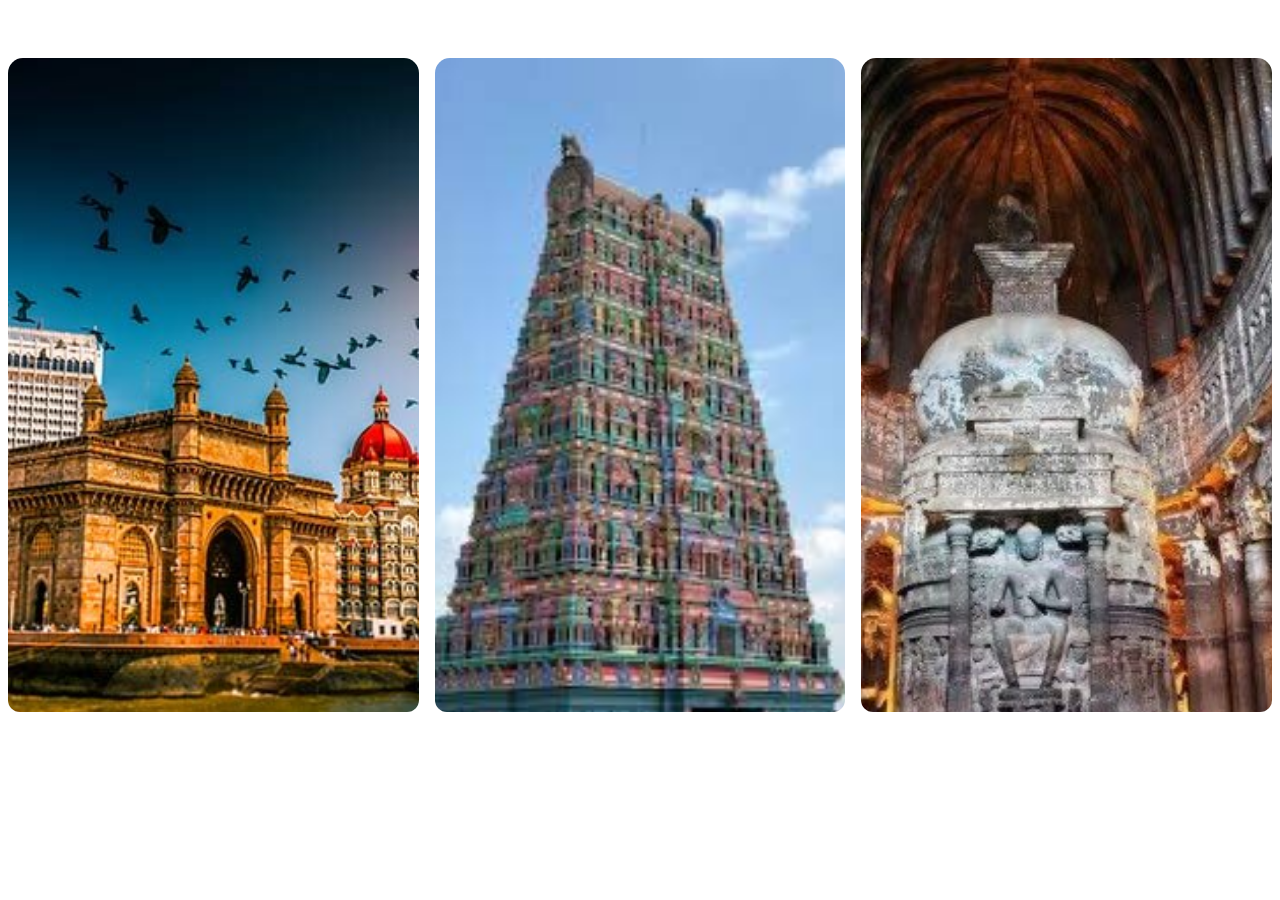
<file: Destination.html>
<html>
<head>
  <title>Destinations</title>
  <link rel="stylesheet" href="hover.css">
</head>
    
        
<body>
  <div class="image">
    <img src="populardestination.jpg" class="image-img">
     <div class="image-body">
      <a href="popular.html">
        <button class="image-btn"><b>Popular Destinations</b></button>
      </a>   
     </div>
   </div>
  
   <div class="image">
    <img src="spiritual.jpg" class="image-img">
     <div class="image-body">
      <a href="spiritual.html">
        <button class="image-btn"><b>Spiritual Destinations</b></button>
      </a>    
     </div>
   </div>
  
   <div class="image">
    <img src="heritage5.jpg" class="image-img">
     <div class="image-body">
      <a href="Heritage.html">
        <button class="image-btn"><b>Heritage Destinations</b></button>
      </a>    
     </div>
   </div>

  <style>
  .btn{
    margin-right: 50px;
    width: 150px;
    height: 50px;
    background: transparent;
    border: 2px solid black;
    outline: none;
    border-radius: 6px;
    font-size: 0.9em;
    cursor: pointer;
    color: black;
    font-weight: 500;
  }

  .btn:hover{
    background-color: #333; 
    color: #333; 
    border: 2px solid #333;
    background-color: #fff;
    color: black;
  }
  </style>
  
  
    



</body>

  
  
 
 
</head>   
    
    

    
</html>
</file>
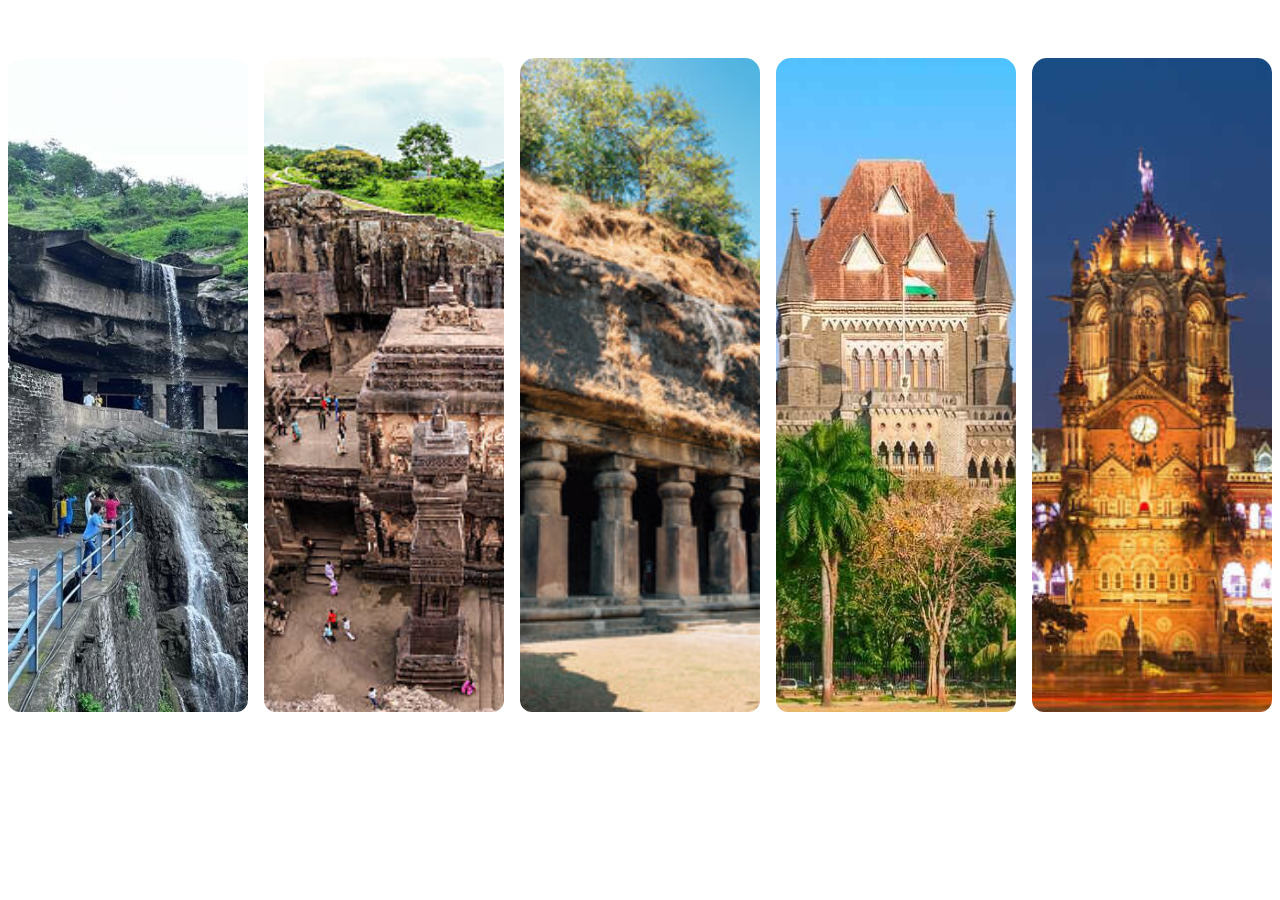
<file: Heritage.html>
<!DOCTYPE html>
<html>
    <head>
        <title>Heritage Destinations</title>
        <link rel="stylesheet" href="hover.css">
    </head>

    <style>
      body{
          background-color: white;
      }
  </style>

<body>
   
    <body>
      <div class="image">
        <img src="ajanta.jpg" class="image-img">
         <div class="image-body">
            <h1 class="image-title">Ajanta Caves</h1>
            <p class="image-info">Ajanta Caves exemplifies one of the greatest achievements in ancient Buddhist rock-cut architecture.</p>
            <a href="ajanta.html">
              <button class="image-btn">Book Tour</button>
            </a>
          </div>
      </div>

      <div class="image">
        <img src="Ellora caves.jpg" class="image-img">
         <div class="image-body">
            <h1 class="image-title">Ellora Caves</h1>
            <p class="image-info">The Ellora Caves not only bear witness to three great religions (Buddhism, Brahminism and Jainism) but they also illustrate the spirit of tolerance.</p>
            <a href="ellora.html">
              <button class="image-btn">Book tour</button>
            </a>
          </div>
      </div>

      <div class="image">
        <img src="elephanta caves.jpg" class="image-img">
         <div class="image-body">
            <h1 class="image-title" style="font-size: 42px;">Elephanta Caves</h1>
            <p class="image-info">The rock-cut Elephanta Caves were constructed about the mid-5th to 6th centuries AD.</p>
            <a href="elephanta.html">
              <button class="image-btn">Book tour</button>
            </a>
          </div>
      </div>

       <div class="image">
        <img src="Victorian Gothic and Art Deco Ensembles of Mumbai.jpg" class="image-img">
         <div class="image-body">
            <h1 class="image-title" style="font-size: 45px;">Victorian Gothic Mumbai</h1>
            <p class="image-info">The Alibag Beach is a black sand beach which offers the panoramic sight of the Kolaba Fort from the shores.</p>
            <a href="victorian.html">
              <button class="image-btn">Book tour</button>
            </a>
          </div>
      </div>

      <div class="image">
        <img src="chhatrapati-shivaji-maharaj-terminus.jpg" class="image-img">
        <div class="image-body">
             <h1 class="image-title" style="font-size: 45px;">Shivaji Maharaj Terminus</h1>
             <p class="image-info">The Alibag Beach is a black sand beach which offers the panoramic sight of the Kolaba Fort from the shores.</p>
             <a href="shivaji.html">
              <button class="image-btn">Book tour</button>
             </a>
        </div>
      </div>



    </body>
</html>
</file>
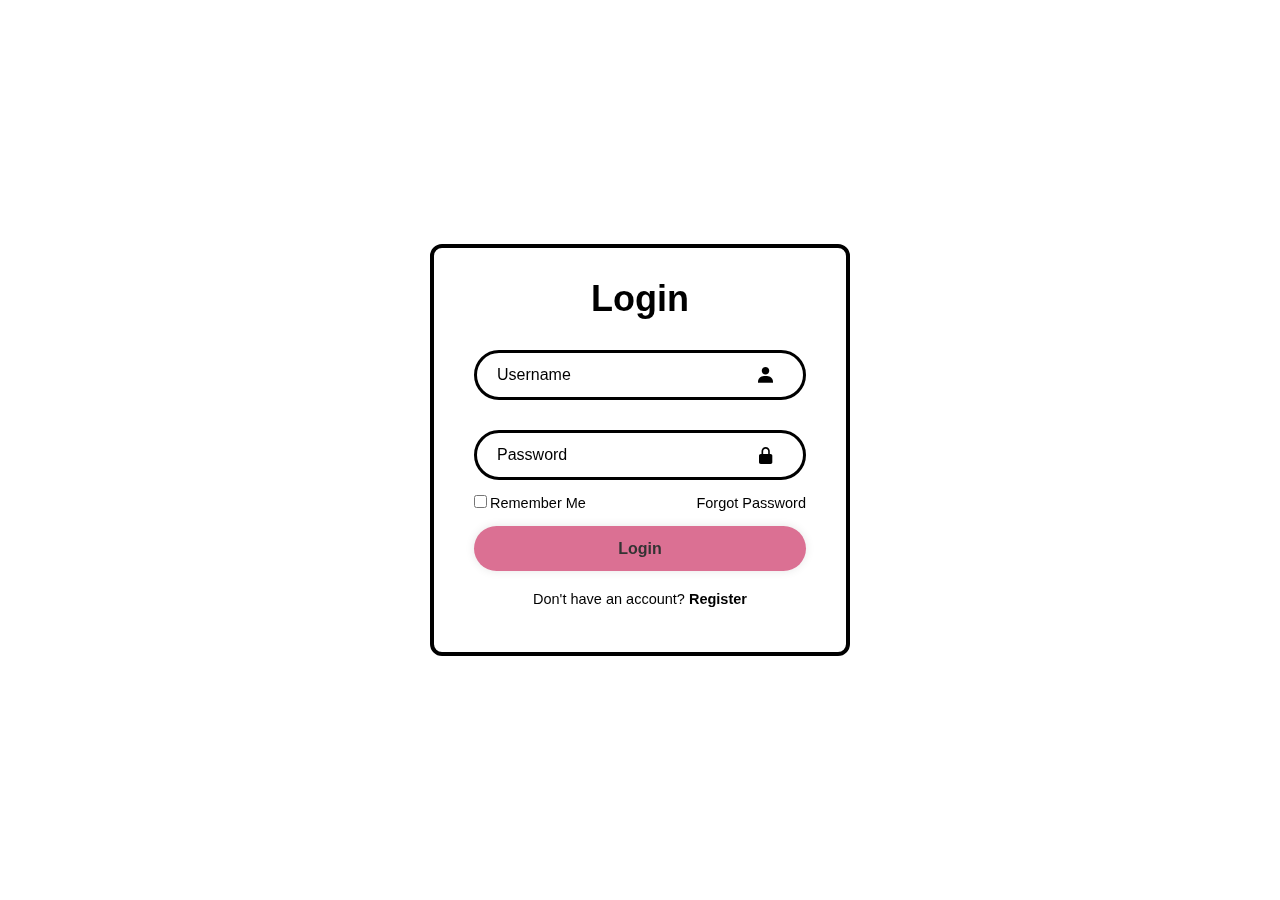
<file: login1.html>
<!DOCTYPE html>
<html lang="en">
<head>
  <meta charset="UTF-8">
  <meta name="viewport" content="width=device-width, initial-scale=1.0">
  <title>Login Form</title>
  <link rel="stylesheet" href="login.css">
  <link href='https://unpkg.com/boxicons@2.1.4/css/boxicons.min.css' rel='stylesheet'>
</head>
<body>
  <div class="wrapper" class="bg-img">
    <form action="">
      <h1>Login</h1>
      <div class="input-box">
        <input type="text" placeholder="Username" required>
        <i class='bx bxs-user'></i>
      </div>
      <div class="input-box">
        <input type="password" placeholder="Password" required>
        <i class='bx bxs-lock-alt' ></i>
      </div>
      <div class="remember-forgot">
        <label><input type="checkbox">Remember Me</label>
        <a href="#">Forgot Password</a>
      </div>
      <button type="submit" class="btn">Login</button>
      <div class="register-link">
        <p>Don't have an account? <a href="registration.html">Register</a></p>
      </div>
    </form>
  </div>
</body>
</html>
</file>
<file: hover.css>
*{
    margin: 0;
    padding: 0;
    box-sizing: border-box;
}


body{
    width: 100%;
    height: 100%;
    background: #fff;
    font-family: 'roboto', sans-serif;
    display: flex;
}

.image{
    width: 720px;
    height: 720px;
    border-radius: 20px;
    overflow: hidden;
    border: 8px solid #fff;
    position: relative;
    display: inline;

}

.image-img{
    margin-top: 50px;
    width: 100%;
    height: 100%;
    object-fit: cover;
    border-radius: 15px;
}

.image-body{
    width: 100%;
    height: 100%;
    top: 80px;
    right: -100%;
    position: absolute;
    backdrop-filter: blur(5px);
    border-radius: 15px;
    color: #fff;
    padding: 30px;
    display: flex;
    flex-direction: column;
    justify-content: center;
    transition: 2s;
}

.image:hover .image-body{
    right: 0;

}

.image-title{
    text-transform: uppercase;
    font-size: 50px;
    font-weight: 500;
}

.image-imfo{
    font-size: 16px;
    line-height: 25px;
    margin: 80px 0;
    font-weight: 400;
}

.image-btn{
    border: none;
    color: black;
    padding: 16px 32px;
    text-align: center;
    text-decoration: none;
    display: inline-block;
    font-size: 16px;
    margin: 4px 2px;
    transition-duration: 0.5s;
    cursor: pointer;
}

.image-btn:hover{
    background-color: white; 
    color: black; 
    border: 2px solid #fff;
    background-color: #fff;
    color: black;
}
</file>
<file: login.css>
*{
    margin: 0;
    padding: 0;
    box-sizing: border-box;
    font-family: "Poppins", sans-serif;
  }
  body{
    display: flex;
    justify-content: center;
    align-items: center;
    min-height: 100vh;
    /*background: white;*/
    background-size: cover;
    background-position: center;
  }
  .wrapper{
    width: 420px;
    background: transparent;
    border: 4px solid black;
    backdrop-filter: blur(9px);
    color: black;
    border-radius: 12px;
    padding: 30px 40px;
  }
  .wrapper h1{
    font-size: 36px;
    text-align: center;
  }
  .wrapper .input-box{
    position: relative;
    width: 100%;
    height: 50px;
    margin: 30px 0;
  }
  .input-box input{
    width: 100%;
    height: 100%;
    background: transparent;
    border: none;
    outline: none;
    border: 3px solid black;
    border-radius: 40px;
    font-size: 16px;
    color: #333;
    padding: 20px 45px 20px 20px;
  }
  .input-box input::placeholder{
    color: black;
  }
  .input-box i{
    position: absolute;
    right: 20px;
    top: 30%;
    transform: translate(-50%);
    font-size: 20px;
  
  }
  .wrapper .remember-forgot{
    display: flex;
    justify-content: space-between;
    font-size: 14.5px;
    margin: -15px 0 15px;
  }
  .remember-forgot label input{
    /*accent-color: #fff;*/
    margin-right: 3px;
  
  }
  .remember-forgot a{
    color: black;
    text-decoration: none;
  
  }
  .remember-forgot a:hover{
    text-decoration: underline;
  }
  .wrapper .btn{
    width: 100%;
    height: 45px;
    background: palevioletred;
    border: none;
    outline: none;
    border-radius: 40px;
    box-shadow: 0 0 10px rgba(0, 0, 0, .1);
    cursor: pointer;
    font-size: 16px;
    color: #333;
    font-weight: 600;
  }
  .wrapper .register-link{
    font-size: 14.5px;
    text-align: center;
    margin: 20px 0 15px;
  
  }
  .register-link p a{
    color: black;
    text-decoration: none;
    font-weight: 600;
  }
  .register-link p a:hover{
    text-decoration: underline;
  }
  .Login p a{
    /*color: #fff;*/
    text-decoration: none;
    font-weight: 600;
  }
  .Login p a:hover{
    text-decoration: underline;
  }

  .text{
    margin-left: 50px;
  }
</file>
